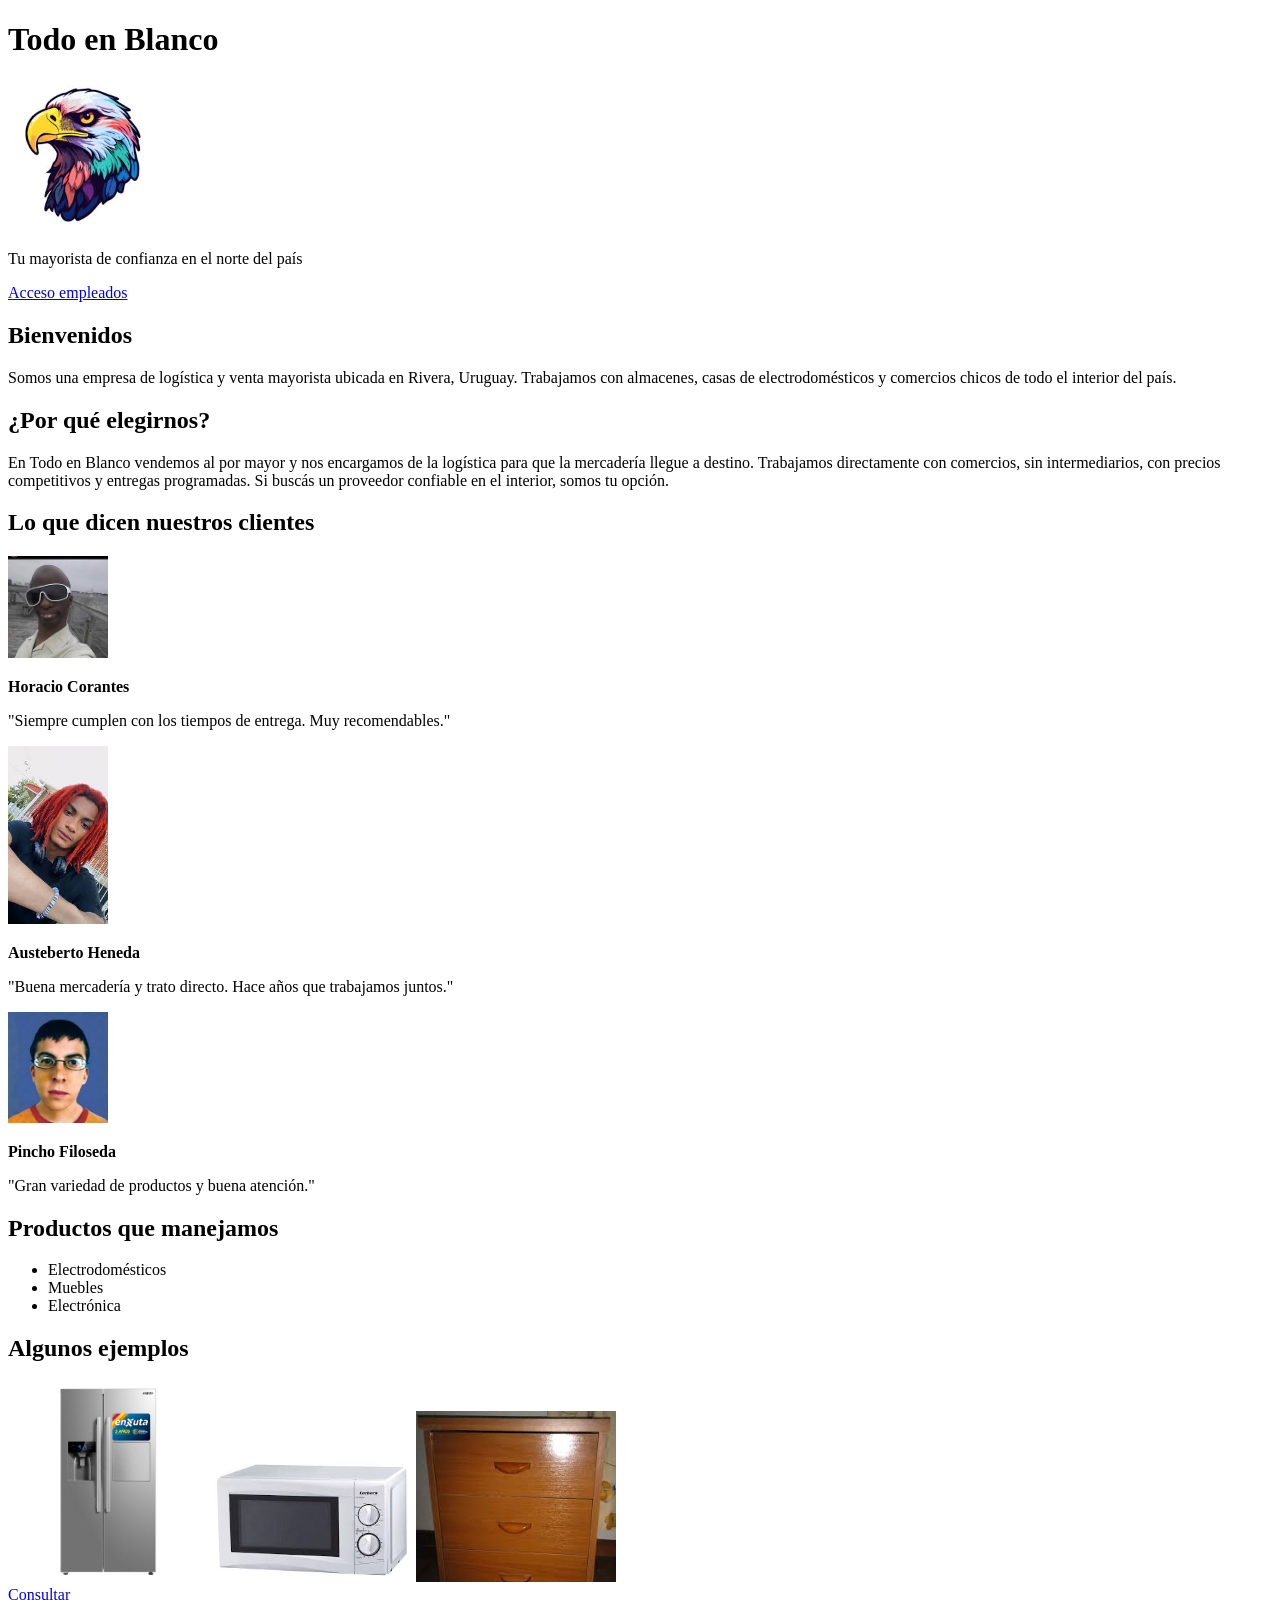
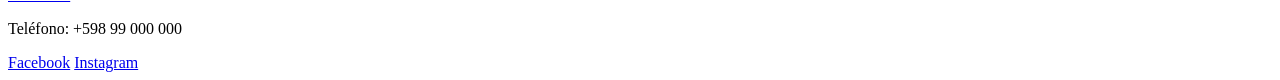
<file: index.html>
<!DOCTYPE html>
<html lang="es">
  <head>
    <meta charset="UTF-8" />
    <title>Todo en Blanco</title>
  </head>
  <body>


    <div>
      <h1>Todo en Blanco</h1>
      <img src="img/logo.png" alt="Logo de Todo en Blanco" width="150" />
      <p>Tu mayorista de confianza en el norte del país</p>
      <a href="login.html">Acceso empleados</a>
    </div>


    <div>
      <h2>Bienvenidos</h2>
      <p>
        Somos una empresa de logística y venta mayorista ubicada en Rivera,
        Uruguay. Trabajamos con almacenes, casas de electrodomésticos y
        comercios chicos de todo el interior del país. 
      </p>
    </div>


    <div>
      <h2>¿Por qué elegirnos?</h2>
      <p>
        En Todo en Blanco vendemos al por mayor y nos encargamos de la
        logística para que la mercadería llegue a destino. Trabajamos
        directamente con comercios, sin intermediarios, con precios competitivos
        y entregas programadas. Si buscás un proveedor confiable en el interior,
        somos tu opción.
      </p>
    </div>


    <div>
      <h2>Lo que dicen nuestros clientes</h2>

      <div>
        <img src="img/cliente1.jpg" alt="Foto de Horacio Corantes" width="100" />
        <p><strong>Horacio Corantes</strong></p>
        <p>"Siempre cumplen con los tiempos de entrega. Muy recomendables."</p>
      </div>

      <div>
        <img src="img/cliente2.jpg" alt="Foto de Austeberto Heneda" width="100" />
        <p><strong>Austeberto Heneda</strong></p>
        <p>"Buena mercadería y trato directo. Hace años que trabajamos juntos."</p>
      </div>

      <div>
        <img src="img/cliente3.jpg" alt="Foto de Pincho Filoseda" width="100" />
        <p><strong>Pincho Filoseda</strong></p>
        <p>"Gran variedad de productos y buena atención."</p>
      </div>
    </div>


    <div>
      <h2>Productos que manejamos</h2>
      <ul>
        <li>Electrodomésticos</li>
        <li>Muebles</li>
        <li>Electrónica</li>
      </ul>
    </div>


    <div>
      <h2>Algunos ejemplos</h2>
      <img src="img/heladera.png" alt="Heladera" width="200" />
      <img src="img/microondas.jpg" alt="Microondas" width="200" />
      <img src="img/mueble.jpg" alt="Mueble" width="200" />
    </div>


    <div>
      <a href="contacto.html">Consultar</a>
    </div>


    <div>
      <p>Teléfono: +598 99 000 000</p>
      <a href="https://facebook.com">Facebook</a>
      <a href="https://instagram.com">Instagram</a>
    </div>

  </body>
</html>
</file>
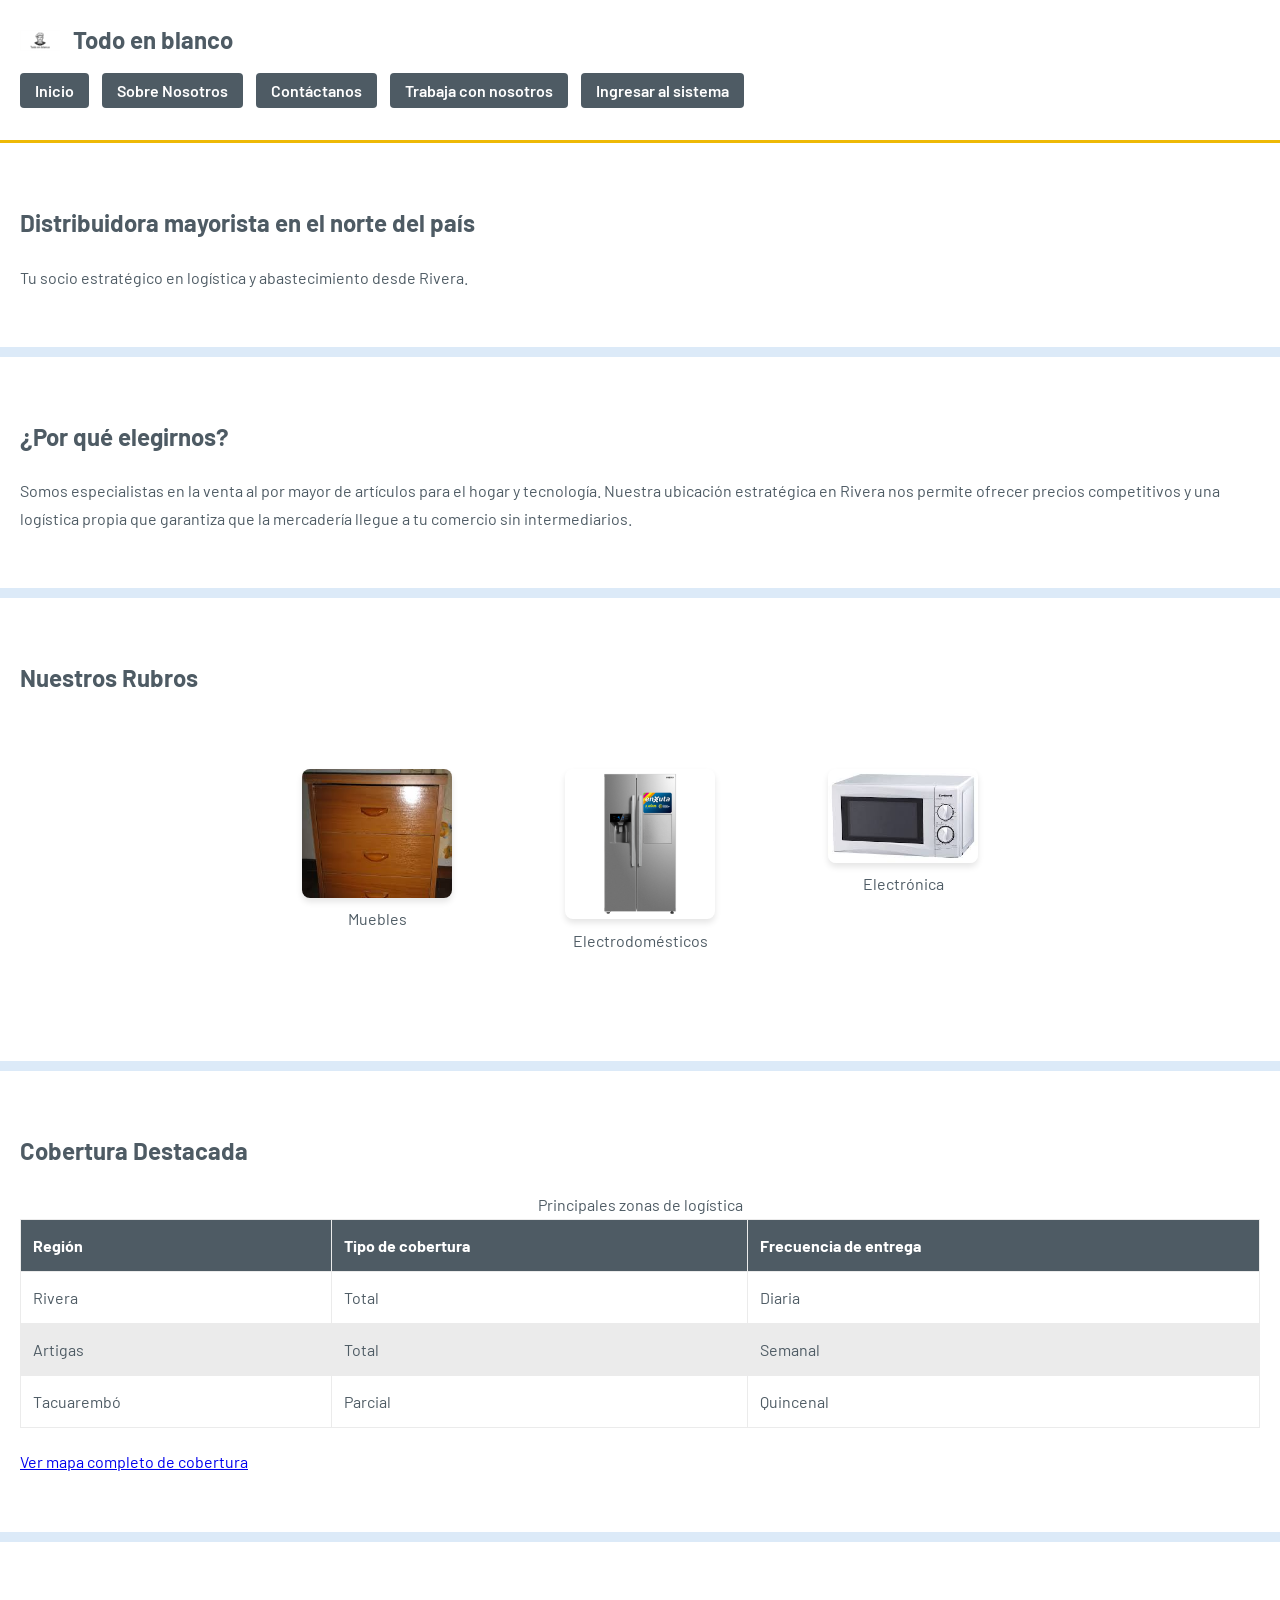
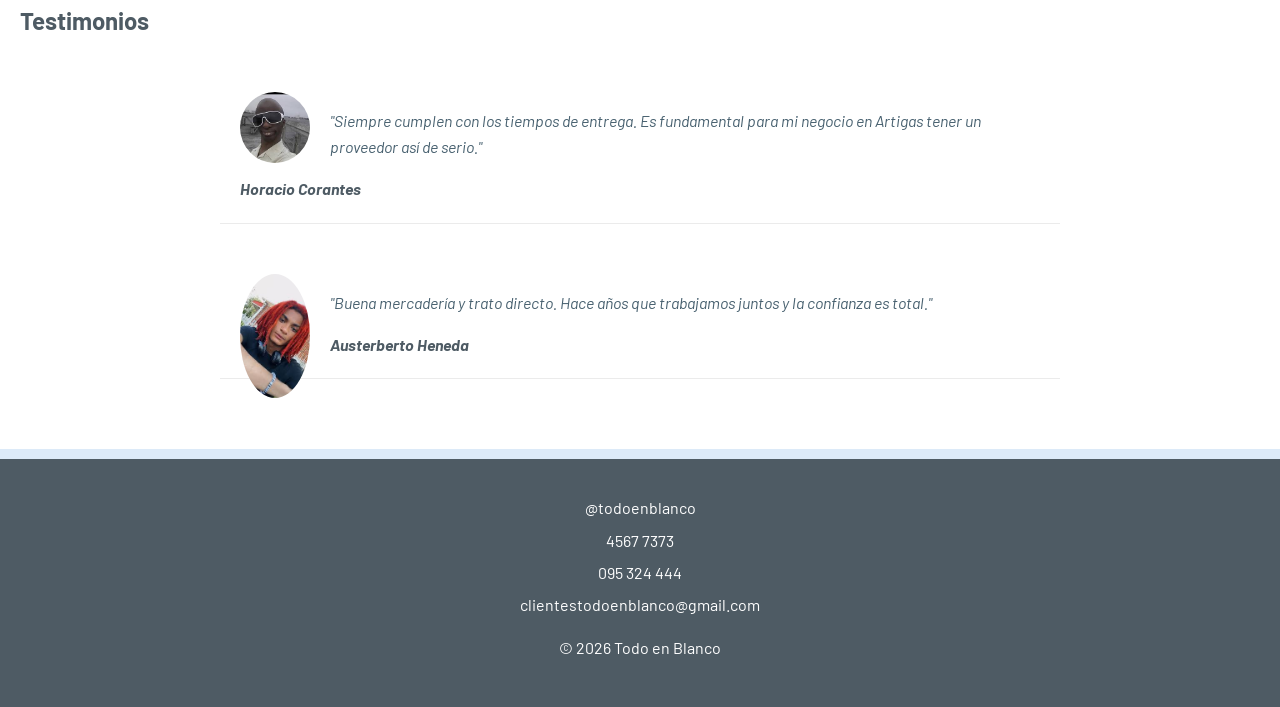
<file: proyecto/index.html>
<!DOCTYPE html>
<html lang="es">

<head>
    <meta charset="UTF-8">
    <meta name="viewport" content="width=device-width, initial-scale=1.0">
    <title>Todo en Blanco - Distribuidora Mayorista</title>

    <link href="https://fonts.googleapis.com/css2?family=Barlow:wght@400;600;700&display=swap" rel="stylesheet">
    <link rel="stylesheet" href="assets/css/global.css">
    <link rel="stylesheet" href="assets/css/paginaInicio.css">
</head>

<body>
    <header>
        <img src="assets/img/logo.png" alt="Logo de Todo en Blanco" class="logo">
        <h1>Todo en blanco</h1>

        <nav>
            <ul>
                <li><a href="index.html" class="botonNavegacion">Inicio</a></li>
                <li><a href="sobreNosotros.html" class="botonNavegacion">Sobre Nosotros</a></li>
                <li><a href="contacto.html" class="botonNavegacion">Contáctanos</a></li>
                <li><a href="trabajaConNosotros.html" class="botonNavegacion">Trabaja con nosotros</a></li>
                <li><a href="login.html" class="botonNavegacion">Ingresar al sistema</a></li>
            </ul>
        </nav>
    </header>

    <main>
        <section class="seccionPresentacion">
            <h2>Distribuidora mayorista en el norte del país</h2>
            <p>Tu socio estratégico en logística y abastecimiento desde Rivera.</p>
        </section>

        <section class="seccionPropuestaDeValor">
            <h2>¿Por qué elegirnos?</h2>
            <p>
                Somos especialistas en la venta al por mayor de artículos para el hogar y tecnología. 
                Nuestra ubicación estratégica en Rivera nos permite ofrecer precios competitivos y una logística 
                propia que garantiza que la mercadería llegue a tu comercio sin intermediarios.
            </p>
        </section>

        <section class="seccionProductos">
            <h2>Nuestros Rubros</h2>
            <ul class="listaProductos">
                <li>
                    <figure>
                        <img src="assets/img/mueble.jpg" alt="Muebles para el hogar" class="imagenProducto">
                        <figcaption>Muebles</figcaption>
                    </figure>
                </li>
                <li>
                    <figure>
                        <img src="assets/img/heladera.png" alt="Electrodomésticos de línea blanca" class="imagenProducto">
                        <figcaption>Electrodomésticos</figcaption>
                    </figure>
                </li>
                <li>
                    <figure>
                        <img src="assets/img/microondas.jpg" alt="Equipos de electrónica" class="imagenProducto">
                        <figcaption>Electrónica</figcaption>
                    </figure>
                </li>
            </ul>
        </section>

        <section class="seccionCoberturaDeEmpresa">
            <h2>Cobertura Destacada</h2>
            <table>
                <caption>Principales zonas de logística</caption>
                <thead>
                    <tr>
                        <th>Región</th>
                        <th>Tipo de cobertura</th>
                        <th>Frecuencia de entrega</th>
                    </tr>
                </thead>
                <tbody>
                    <tr>
                        <td>Rivera</td>
                        <td>Total</td>
                        <td>Diaria</td>
                    </tr>
                    <tr>
                        <td>Artigas</td>
                        <td>Total</td>
                        <td>Semanal</td>
                    </tr>
                    <tr>
                        <td>Tacuarembó</td>
                        <td>Parcial</td>
                        <td>Quincenal</td>
                    </tr>
                </tbody>
            </table>
            <p><a href="cobertura.html">Ver mapa completo de cobertura</a></p>
        </section>

        <section class="seccionTestimoniosDeClientes">
            <h2>Testimonios</h2>

            <figure class="testimonio">
                <img src="assets/img/cliente1.jpg" alt="Foto de Horacio Corantes">
                <blockquote>
                    <p>"Siempre cumplen con los tiempos de entrega. Es fundamental para mi negocio en Artigas tener un proveedor así de serio."</p>
                </blockquote>
                <figcaption>
                    <cite>Horacio Corantes</cite>
                </figcaption>
            </figure>

            <figure class="testimonio">
                <img src="assets/img/cliente2.jpg" alt="Foto de Austerberto Heneda">
                <blockquote>
                    <p>"Buena mercadería y trato directo. Hace años que trabajamos juntos y la confianza es total."</p>
                </blockquote>
                <figcaption>
                    <cite>Austerberto Heneda</cite>
                </figcaption>
            </figure>
        </section>
    </main>

    <footer>
        <address>
            <a href="http://instagram.com">@todoenblanco</a>
            <a href="tel:+59845677373">4567 7373</a>
            <a href="tel:+59895324444">095 324 444</a>
            <a href="mailto:clientestodoenblanco@gmail.com">clientestodoenblanco@gmail.com</a>
        </address>
        <p>© 2026 Todo en Blanco</p>
    </footer>
</body>

</html>
</file>
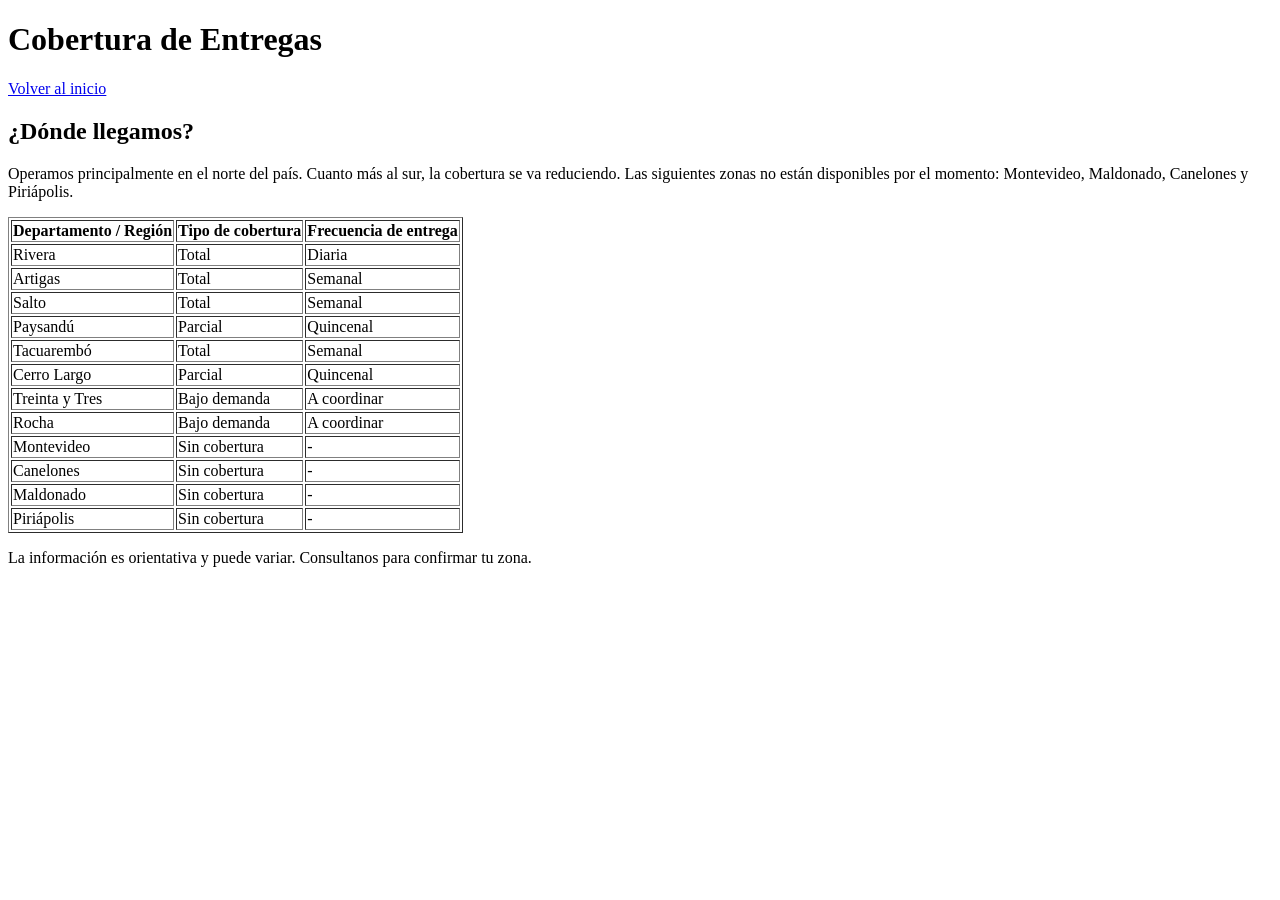
<file: cobertura.html>
<!DOCTYPE html>
<html lang="es">
  <head>
    <meta charset="UTF-8" />
    <title>Cobertura - Todo en Blanco</title>
  </head>
  <body>

    <div>
      <h1>Cobertura de Entregas</h1>
      <a href="index.html">Volver al inicio</a>
    </div>

    <div>
      <h2>¿Dónde llegamos?</h2>
      <p>
        Operamos principalmente en el norte del país. Cuanto más al sur,
        la cobertura se va reduciendo. Las siguientes zonas no están
        disponibles por el momento: Montevideo, Maldonado, Canelones y Piriápolis.
      </p>
    </div>

    <div>
      <table border="1">
        <tr>
          <th>Departamento / Región</th>
          <th>Tipo de cobertura</th>
          <th>Frecuencia de entrega</th>
        </tr>
        <tr>
          <td>Rivera</td>
          <td>Total</td>
          <td>Diaria</td>
        </tr>
        <tr>
          <td>Artigas</td>
          <td>Total</td>
          <td>Semanal</td>
        </tr>
        <tr>
          <td>Salto</td>
          <td>Total</td>
          <td>Semanal</td>
        </tr>
        <tr>
          <td>Paysandú</td>
          <td>Parcial</td>
          <td>Quincenal</td>
        </tr>
        <tr>
          <td>Tacuarembó</td>
          <td>Total</td>
          <td>Semanal</td>
        </tr>
        <tr>
          <td>Cerro Largo</td>
          <td>Parcial</td>
          <td>Quincenal</td>
        </tr>
        <tr>
          <td>Treinta y Tres</td>
          <td>Bajo demanda</td>
          <td>A coordinar</td>
        </tr>
        <tr>
          <td>Rocha</td>
          <td>Bajo demanda</td>
          <td>A coordinar</td>
        </tr>
        <tr>
          <td>Montevideo</td>
          <td>Sin cobertura</td>
          <td>-</td>
        </tr>
        <tr>
          <td>Canelones</td>
          <td>Sin cobertura</td>
          <td>-</td>
        </tr>
        <tr>
          <td>Maldonado</td>
          <td>Sin cobertura</td>
          <td>-</td>
        </tr>
        <tr>
          <td>Piriápolis</td>
          <td>Sin cobertura</td>
          <td>-</td>
        </tr>
      </table>
      <p>La información es orientativa y puede variar. Consultanos para confirmar tu zona.</p>
    </div>

  </body>
</html>
</file>
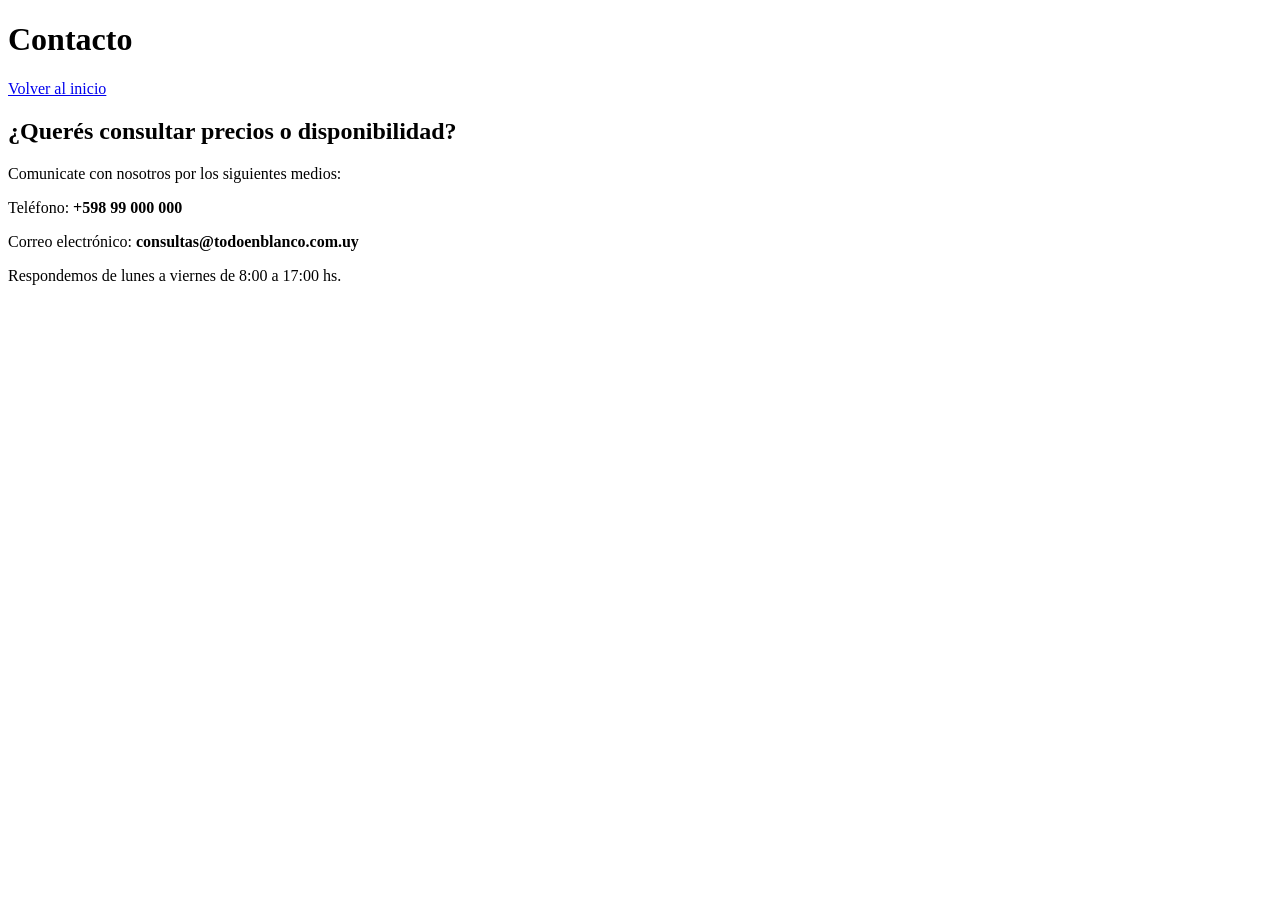
<file: contacto.html>
<!DOCTYPE html>
<html lang="es">
  <head>
    <meta charset="UTF-8" />
    <title>Contacto - Todo en Blanco</title>
  </head>
  <body>

    <div>
      <h1>Contacto</h1>
      <a href="index.html">Volver al inicio</a>
    </div>

    <div>
      <h2>¿Querés consultar precios o disponibilidad?</h2>
      <p>Comunicate con nosotros por los siguientes medios:</p>
      <p>Teléfono: <strong>+598 99 000 000</strong></p>
      <p>Correo electrónico: <strong>consultas@todoenblanco.com.uy</strong></p>
      <p>Respondemos de lunes a viernes de 8:00 a 17:00 hs.</p>
    </div>

  </body>
</html>
</file>
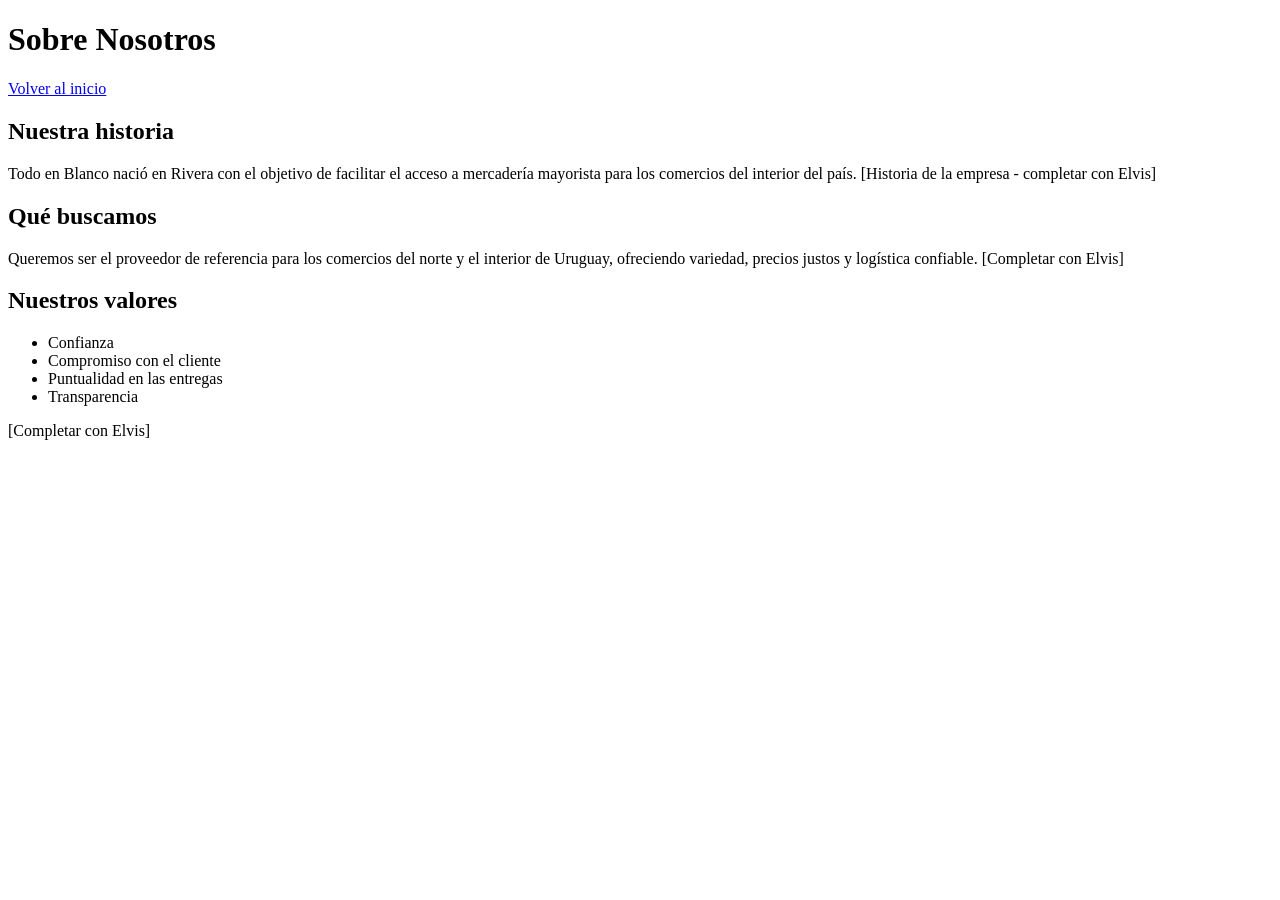
<file: sobre-nosotros.html>
<!DOCTYPE html>
<html lang="es">
  <head>
    <meta charset="UTF-8" />
    <title>Sobre Nosotros - Todo en Blanco</title>
  </head>
  <body>

    <div>
      <h1>Sobre Nosotros</h1>
      <a href="index.html">Volver al inicio</a>
    </div>

    <div>
      <h2>Nuestra historia</h2>
      <p>
        Todo en Blanco nació en Rivera con el objetivo de facilitar el acceso
        a mercadería mayorista para los comercios del interior del país.
        [Historia de la empresa - completar con Elvis]
      </p>
    </div>

    <div>
      <h2>Qué buscamos</h2>
      <p>
        Queremos ser el proveedor de referencia para los comercios del norte
        y el interior de Uruguay, ofreciendo variedad, precios justos y
        logística confiable.
        [Completar con Elvis]
      </p>
    </div>

    <div>
      <h2>Nuestros valores</h2>
      <ul>
        <li>Confianza</li>
        <li>Compromiso con el cliente</li>
        <li>Puntualidad en las entregas</li>
        <li>Transparencia</li>
      </ul>
      <p>[Completar con Elvis]</p>
    </div>

  </body>
</html>
</file>
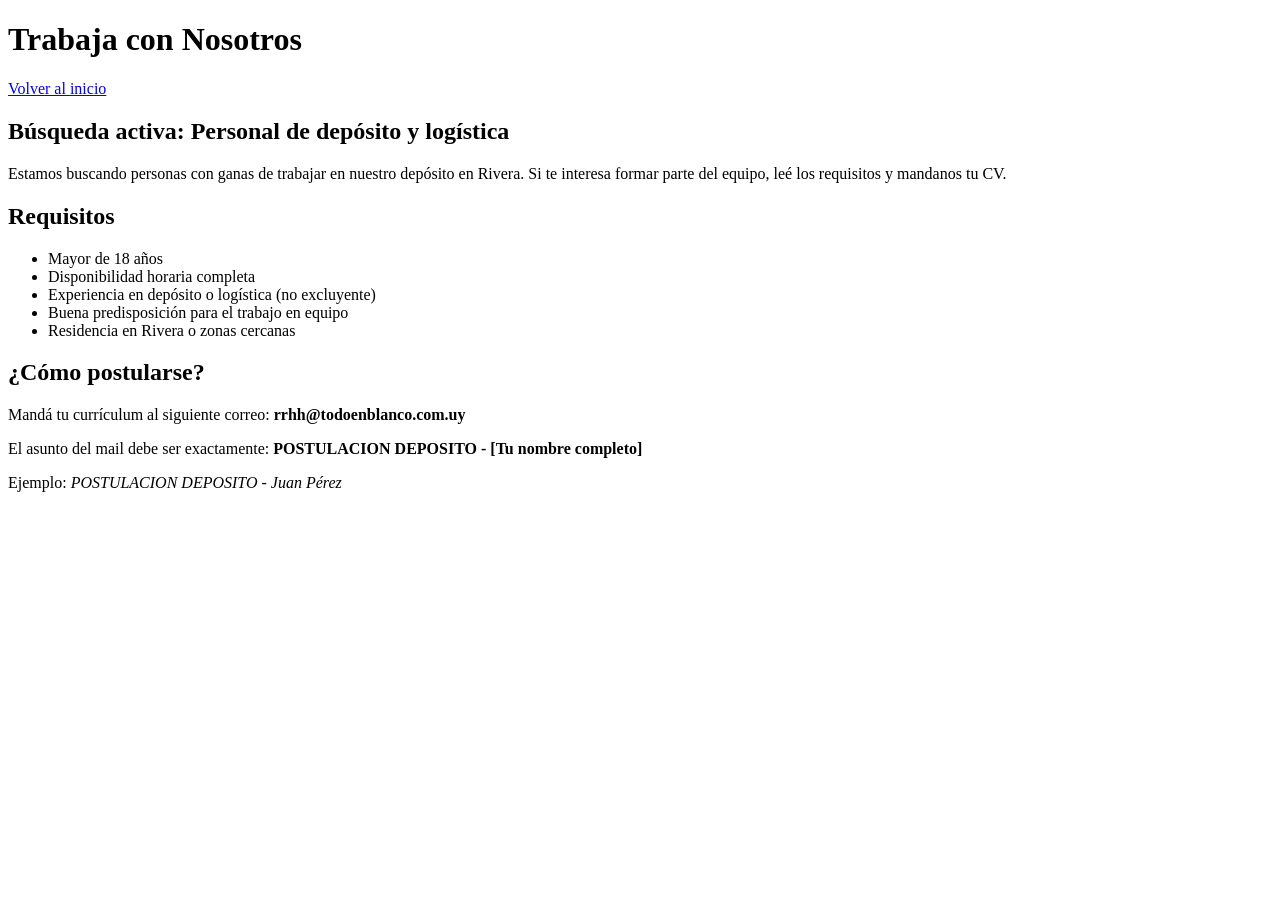
<file: trabaja.html>
<!DOCTYPE html>
<html lang="es">
  <head>
    <meta charset="UTF-8" />
    <title>Trabaja con Nosotros - Todo en Blanco</title>
  </head>
  <body>

    <div>
      <h1>Trabaja con Nosotros</h1>
      <a href="index.html">Volver al inicio</a>
    </div>

    <div>
      <h2>Búsqueda activa: Personal de depósito y logística</h2>
      <p>
        Estamos buscando personas con ganas de trabajar en nuestro depósito
        en Rivera. Si te interesa formar parte del equipo, leé los requisitos
        y mandanos tu CV.
      </p>
    </div>

    <div>
      <h2>Requisitos</h2>
      <ul>
        <li>Mayor de 18 años</li>
        <li>Disponibilidad horaria completa</li>
        <li>Experiencia en depósito o logística (no excluyente)</li>
        <li>Buena predisposición para el trabajo en equipo</li>
        <li>Residencia en Rivera o zonas cercanas</li>
      </ul>
    </div>

    <div>
      <h2>¿Cómo postularse?</h2>
      <p>
        Mandá tu currículum al siguiente correo:
        <strong>rrhh@todoenblanco.com.uy</strong>
      </p>
      <p>
        El asunto del mail debe ser exactamente:
        <strong>POSTULACION DEPOSITO - [Tu nombre completo]</strong>
      </p>
      <p>
        Ejemplo: <em>POSTULACION DEPOSITO - Juan Pérez</em>
      </p>
    </div>

  </body>
</html>
</file>
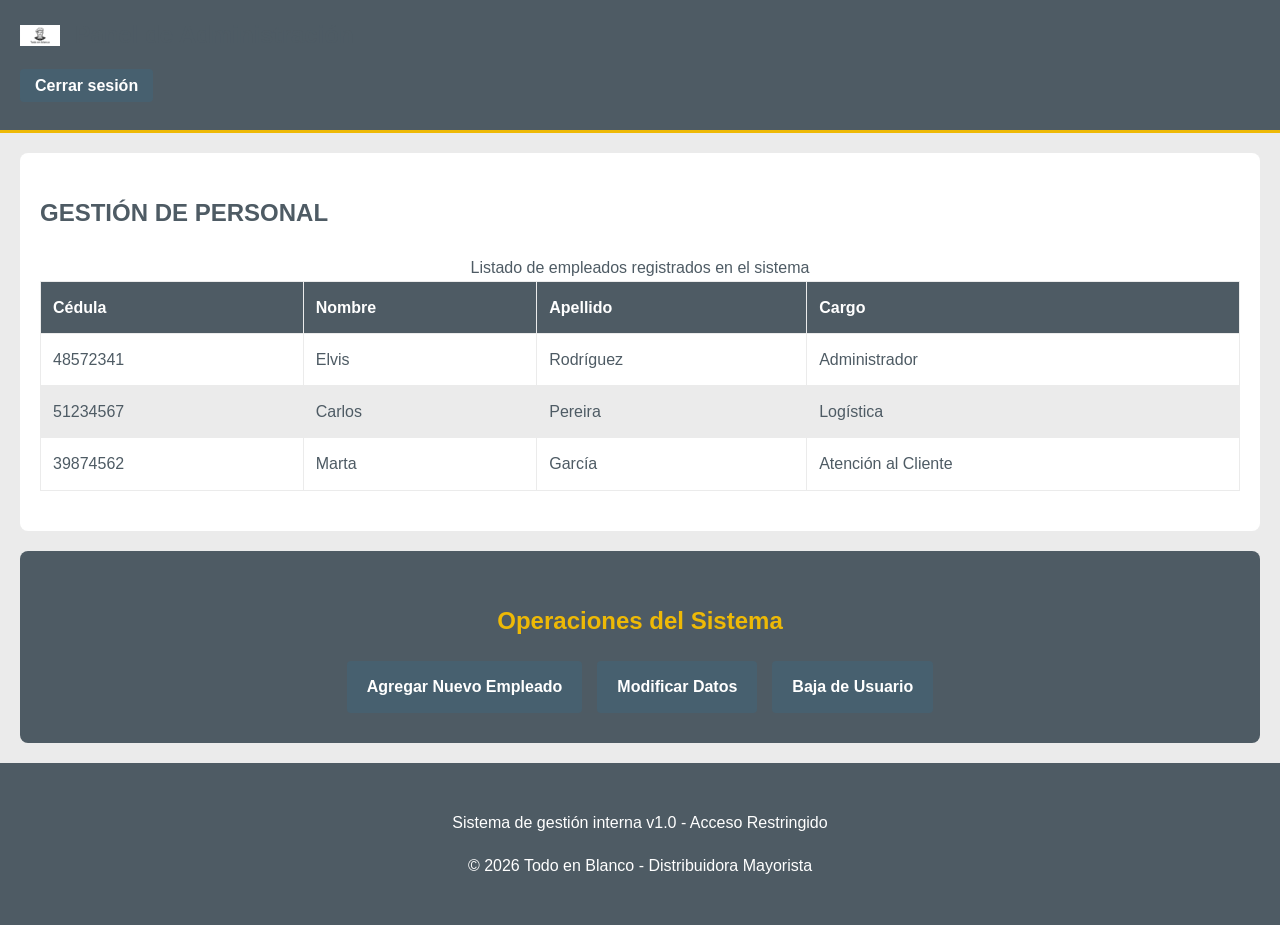
<file: proyecto/administrador.html>
<!DOCTYPE html>
<html lang="es">
<head>
    <meta charset="UTF-8">
    <meta name="viewport" content="width=device-width, initial-scale=1.0">
    <title>Panel de Administración - Todo en Blanco</title>

    <link rel="stylesheet" href="assets/css/global.css">
    <link rel="stylesheet" href="assets/css/globalSistema.css">
</head>
<body>
    <header>
        <img src="assets/img/logo.png" alt="Logo de Todo en Blanco" class="logo">
        <h1>Panel de Administración</h1>

        <nav>
            <ul>
                <li><a href="login.html" class="botonNavegacion">Cerrar sesión</a></li>
            </ul>
        </nav>
    </header>

    <main>
        <section class="seccionTablaEmpleados">
            <h2>Gestión de Personal</h2>
            <table>
                <caption>Listado de empleados registrados en el sistema</caption>
                <thead>
                    <tr>
                        <th>Cédula</th>
                        <th>Nombre</th>
                        <th>Apellido</th>
                        <th>Cargo</th>
                    </tr>
                </thead>
                <tbody>    
                    <tr>
                        <td>48572341</td>
                        <td>Elvis</td>
                        <td>Rodríguez</td>
                        <td>Administrador</td>
                    </tr>
                    <tr>
                        <td>51234567</td>
                        <td>Carlos</td>
                        <td>Pereira</td>
                        <td>Logística</td>
                    </tr>
                    <tr>
                        <td>39874562</td>
                        <td>Marta</td>
                        <td>García</td>
                        <td>Atención al Cliente</td>
                    </tr>
                </tbody>
            </table>
        </section>

        <section class="seccionOperaciones">
            <h2>Operaciones del Sistema</h2>
            <div class="contenedorBotones">
                <a href="#" class="botonOperacion">Agregar Nuevo Empleado</a>
                <a href="#" class="botonOperacion">Modificar Datos</a>
                <a href="#" class="botonOperacion">Baja de Usuario</a>
            </div>
        </section>
    </main>

    <footer>
        <p>Sistema de gestión interna v1.0 - Acceso Restringido</p>
        <p>© 2026 Todo en Blanco - Distribuidora Mayorista</p>
    </footer>
</body>
</html>
</file>
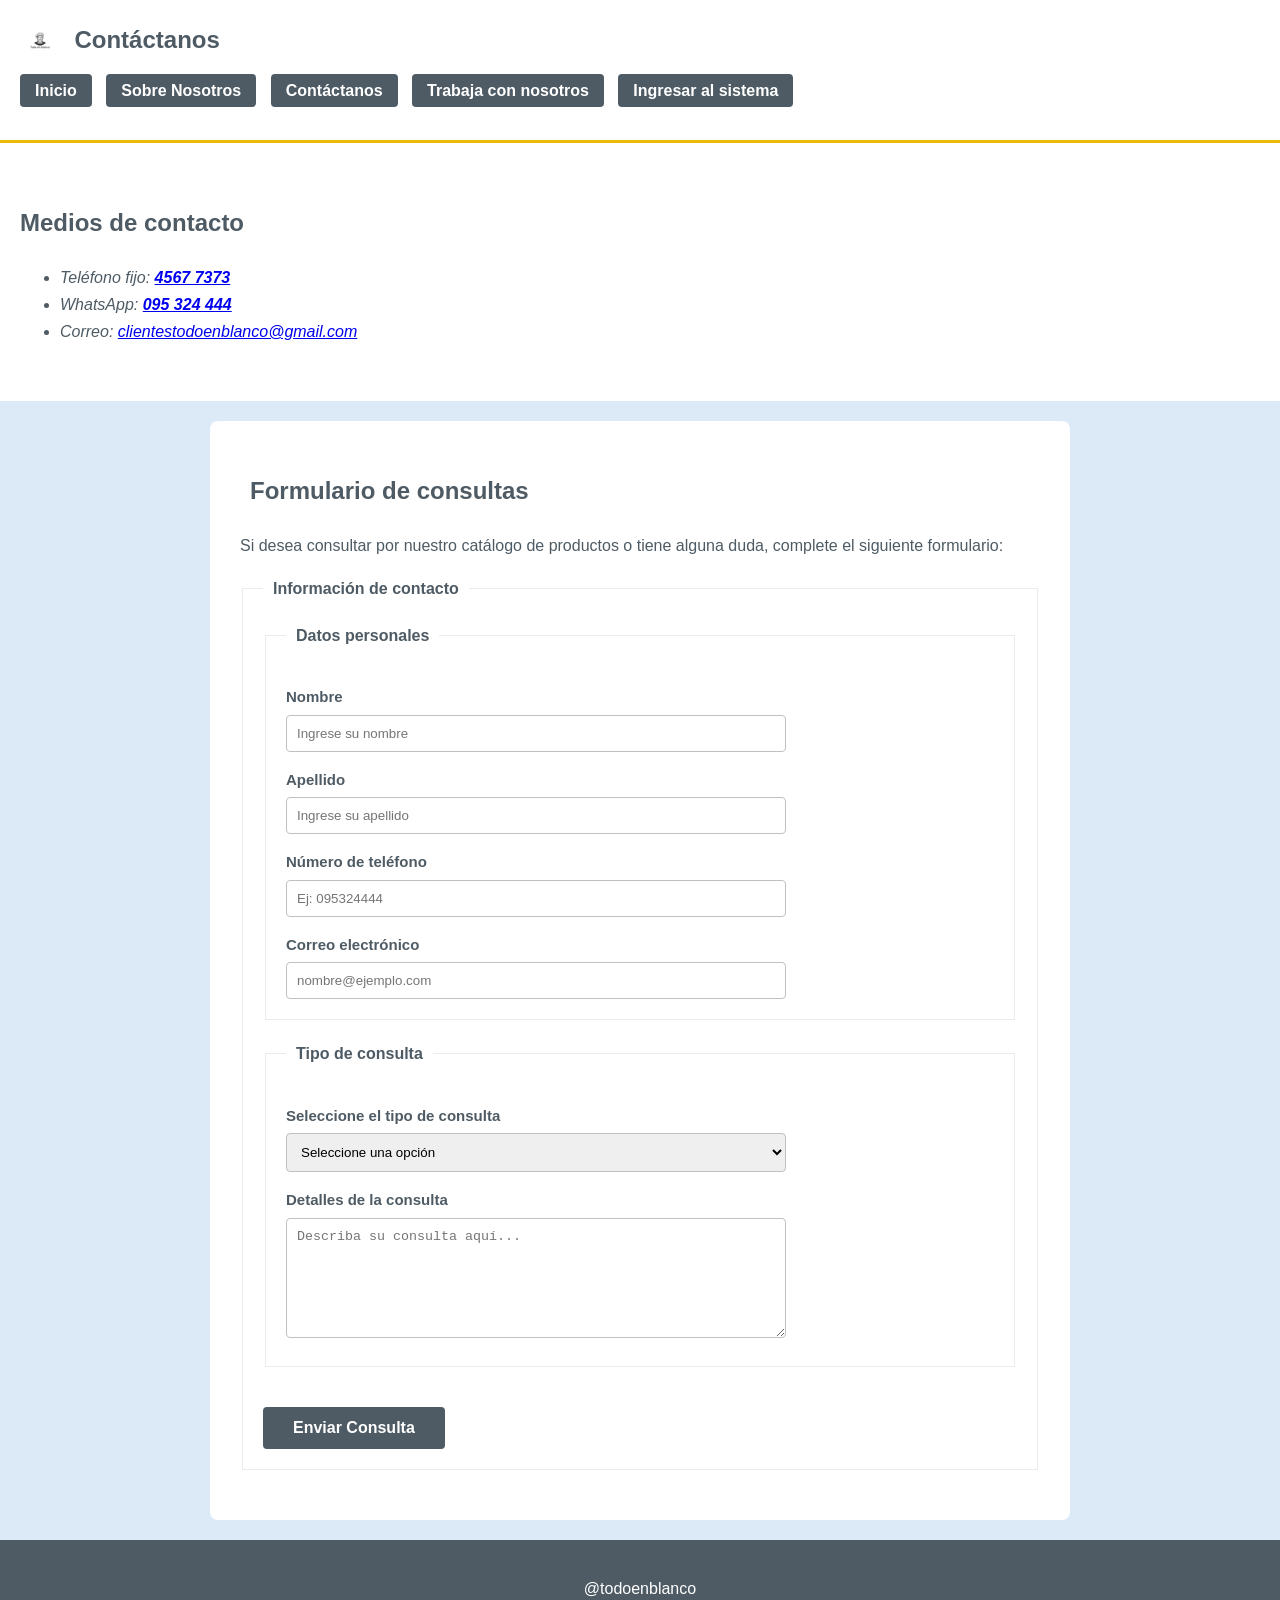
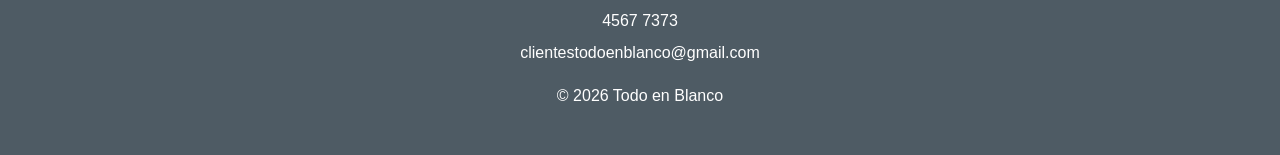
<file: proyecto/contacto.html>
<!DOCTYPE html>
<html lang="es">

<head>
    <meta charset="UTF-8">
    <meta name="viewport" content="width=device-width, initial-scale=1.0">
    <title>Contacto - Todo en Blanco</title>

    <link rel="stylesheet" href="assets/css/global.css">
    <link rel="stylesheet" href="assets/css/formularios.css">
</head>

<body>
    <header>
        <img src="assets/img/logo.png" alt="Logo de Todo en Blanco" class="logo">
        <h1>Contáctanos</h1>

        <nav>
            <ul>
                <li><a href="index.html" class="botonNavegacion">Inicio</a></li>
                <li><a href="sobreNosotros.html" class="botonNavegacion">Sobre Nosotros</a></li>
                <li><a href="contacto.html" class="botonNavegacion">Contáctanos</a></li>
                <li><a href="trabajaConNosotros.html" class="botonNavegacion">Trabaja con nosotros</a></li>
                <li><a href="login.html" class="botonNavegacion">Ingresar al sistema</a></li>
            </ul>
        </nav>
    </header>

    <main>
        <section class="seccionContacto">
            <h2>Medios de contacto</h2>
            <address>
                <ul>
                    <li>
                        Teléfono fijo: 
                        <a href="tel:+59845677373"><strong>4567 7373</strong></a>
                    </li>
                    <li>
                        WhatsApp: 
                        <a href="tel:+59895324444"><strong>095 324 444</strong></a>
                    </li>
                    <li>
                        Correo: 
                        <a href="mailto:clientestodoenblanco@gmail.com"><em>clientestodoenblanco@gmail.com</em></a>
                    </li>
                </ul>
            </address>
        </section>

        <section class="seccionFormulario">
            <h2>Formulario de consultas</h2>
            <p>
                Si desea consultar por nuestro catálogo de productos o tiene alguna duda, complete el siguiente formulario:
            </p>

            <form action="formularioExitoso.html" method="post">
                <fieldset>
                    <legend>Información de contacto</legend>
                    
                    <fieldset>
                        <legend>Datos personales</legend>

                        <label for="nombre">Nombre</label>
                        <input type="text" id="nombre" name="nombre" placeholder="Ingrese su nombre"
                            autocomplete="given-name" required>

                        <label for="apellido">Apellido</label>
                        <input type="text" id="apellido" name="apellido" placeholder="Ingrese su apellido"
                            autocomplete="family-name" required>

                        <label for="numero">Número de teléfono</label>
                        <input type="tel" id="numero" name="numero" placeholder="Ej: 095324444" 
                            pattern="0[0-9]{8}" maxlength="9"
                            inputmode="numeric" autocomplete="tel"
                            title="El número debe comenzar con 0 y tener 9 dígitos en total" required>

                        <label for="correoElectronico">Correo electrónico</label>
                        <input type="email" id="correoElectronico" name="correoElectronico"
                            placeholder="nombre@ejemplo.com" autocomplete="email" required>
                    </fieldset>

                    <fieldset>
                        <legend>Tipo de consulta</legend>

                        <label for="tipoConsulta">Seleccione el tipo de consulta</label>
                        <select name="tipoConsulta" id="tipoConsulta" required>
                            <option value="" disabled selected>Seleccione una opción</option>
                            <option value="catalogo">Catálogo</option>
                            <option value="repuesto">Repuesto</option>
                            <option value="desperfecto">Desperfecto</option>
                        </select>

                        <label for="detalleConsulta">Detalles de la consulta</label>
                        <textarea id="detalleConsulta" name="detalleConsulta" placeholder="Describa su consulta aquí..."
                            autocomplete="off" required></textarea>
                    </fieldset>

                    <button type="submit">Enviar Consulta</button>
                </fieldset>
            </form>
        </section>
    </main>

    <footer>
        <address>
            <a href="http://instagram.com">@todoenblanco</a>
            <a href="tel:+59845677373">4567 7373</a>
            <a href="mailto:clientestodoenblanco@gmail.com">clientestodoenblanco@gmail.com</a>
        </address>
        <p>© 2026 Todo en Blanco</p>
    </footer>
</body>

</html>
</file>
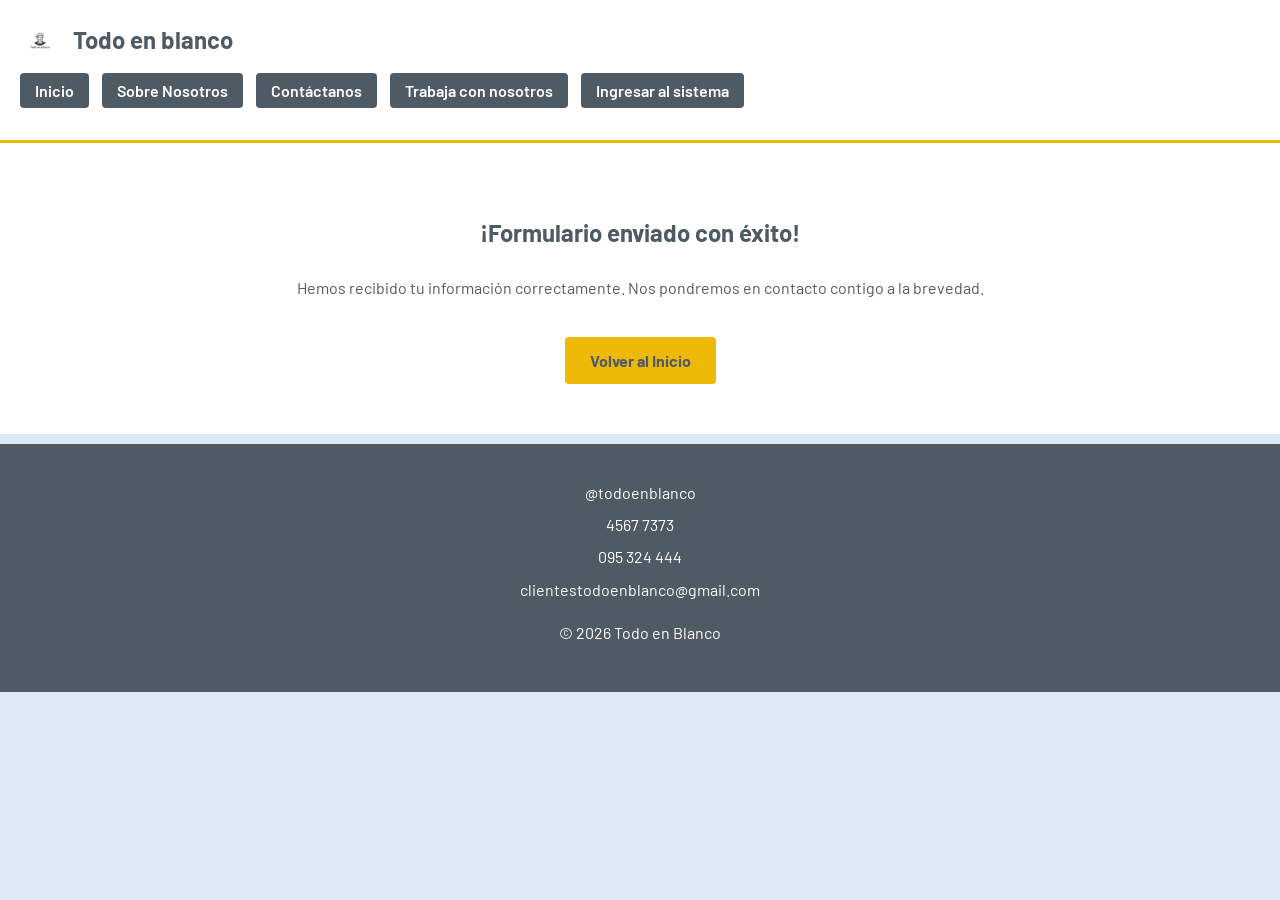
<file: proyecto/formularioExitoso.html>
<!DOCTYPE html>
<html lang="es">
<head>
    <meta charset="UTF-8">
    <meta name="viewport" content="width=device-width, initial-scale=1.0">
    <title>¡Envío Exitoso! - Todo en Blanco</title>

    <link href="https://fonts.googleapis.com/css2?family=Barlow:wght@400;600;700&display=swap" rel="stylesheet">
    <link rel="stylesheet" href="assets/css/global.css">
    <style>
        /* Estilo rápido para centrar el mensaje de éxito */
        .mensaje-exito {
            text-align: center;
            padding: 50px 20px;
        }
        .mensaje-exito h2 {
            color: var(--oscuro);
            margin-bottom: 20px;
        }
        .boton-volver {
            display: inline-block;
            margin-top: 20px;
            padding: 10px 25px;
            background-color: var(--amarillo);
            color: var(--oscuro);
            text-decoration: none;
            font-weight: 700;
            border-radius: 4px;
        }
    </style>
</head>
<body>
    <header>
        <img src="assets/img/logo.png" alt="Logo de Todo en Blanco" class="logo">
        <h1>Todo en blanco</h1>

        <nav>
            <ul>
                <li><a href="index.html" class="botonNavegacion">Inicio</a></li>
                <li><a href="sobreNosotros.html" class="botonNavegacion">Sobre Nosotros</a></li>
                <li><a href="contacto.html" class="botonNavegacion">Contáctanos</a></li>
                <li><a href="trabajaConNosotros.html" class="botonNavegacion">Trabaja con nosotros</a></li>
                <li><a href="login.html" class="botonNavegacion">Ingresar al sistema</a></li>
            </ul>
        </nav>
    </header>

    <main>
        <section class="mensaje-exito">
            <h2>¡Formulario enviado con éxito!</h2>
            <p>Hemos recibido tu información correctamente. Nos pondremos en contacto contigo a la brevedad.</p>
            <a href="index.html" class="boton-volver">Volver al Inicio</a>
        </section>
    </main>
    
    <footer>
        <address>
            <a href="http://instagram.com">@todoenblanco</a>
            <a href="tel:+59845677373">4567 7373</a>
            <a href="tel:+59895324444">095 324 444</a>
            <a href="mailto:clientestodoenblanco@gmail.com">clientestodoenblanco@gmail.com</a>
        </address>
        <p>© 2026 Todo en Blanco</p>
    </footer>
</body>
</html>
</file>
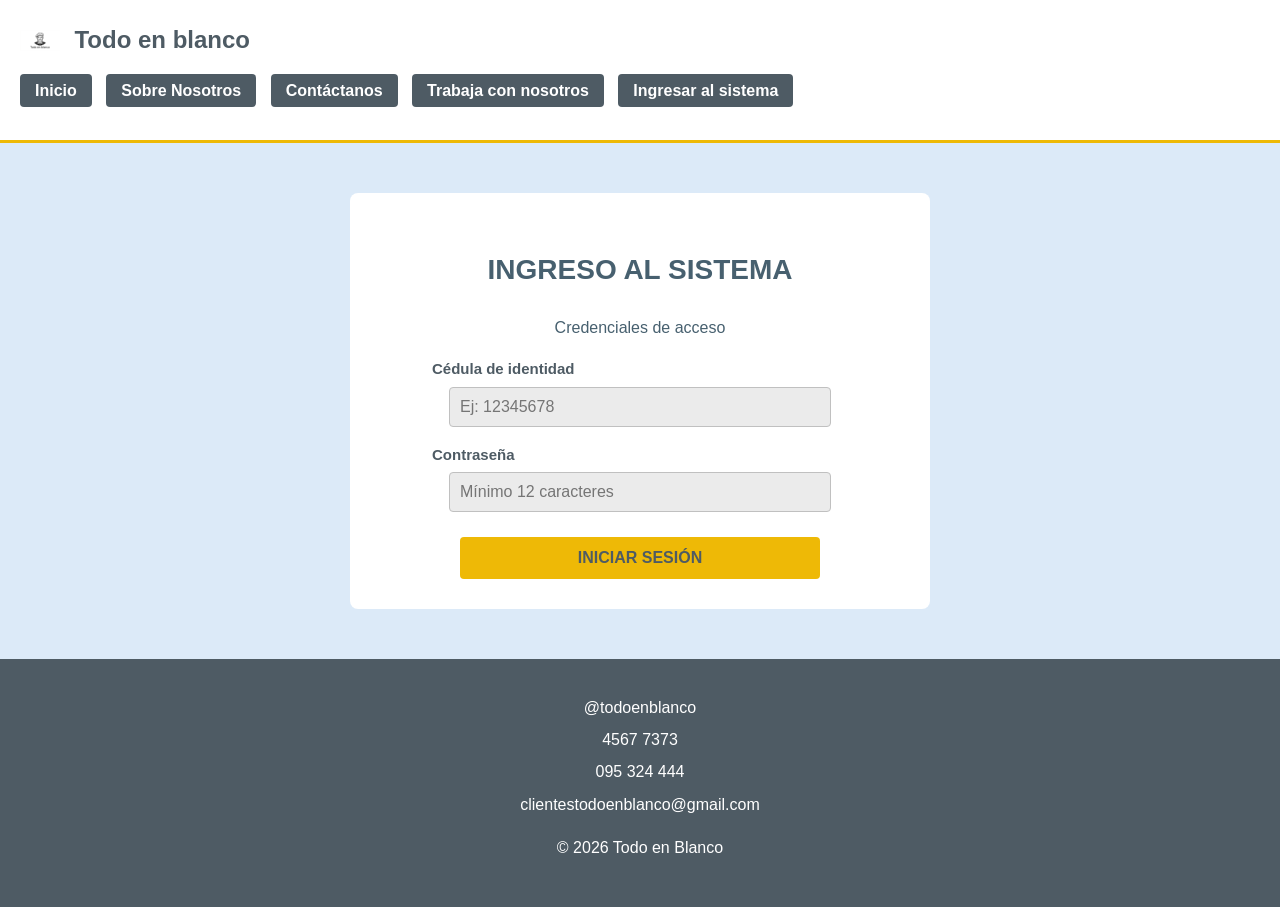
<file: proyecto/login.html>
<!DOCTYPE html>
<html lang="es">

<head>
    <meta charset="UTF-8">
    <meta name="viewport" content="width=device-width, initial-scale=1.0">
    <title>Inicio de sesión - Todo en Blanco</title>

    <link rel="stylesheet" href="assets/css/global.css">
    <link rel="stylesheet" href="assets/css/login.css">
</head>

<body>
    <header>
        <img src="assets/img/logo.png" alt="Logo de Todo en Blanco" class="logo">
        <h1>Todo en blanco</h1>

        <nav>
            <ul>
                <li><a href="index.html" class="botonNavegacion">Inicio</a></li>
                <li><a href="sobreNosotros.html" class="botonNavegacion">Sobre Nosotros</a></li>
                <li><a href="contacto.html" class="botonNavegacion">Contáctanos</a></li>
                <li><a href="trabajaConNosotros.html" class="botonNavegacion">Trabaja con nosotros</a></li>
                <li><a href="login.html" class="botonNavegacion">Ingresar al sistema</a></li>
            </ul>
        </nav>
    </header>

    <main>
        <section class="seccionLogin">
            <h2>Ingreso al sistema</h2>
            <form action="administrador.html" method="post">
                <fieldset>
                    <legend>Credenciales de acceso</legend>
                    
                    <label for="cedula">Cédula de identidad</label>
                    <input type="text" id="cedula" name="cedula" 
                        autocomplete="username" 
                        pattern="[1-9][0-9]{7}"
                        title="Ingrese los 8 dígitos de su cédula sin puntos ni guiones (no debe empezar con 0)" 
                        inputmode="numeric" 
                        maxlength="8"
                        placeholder="Ej: 12345678"
                        required>

                    <label for="clave">Contraseña</label>
                    <input type="password" id="clave" name="clave" 
                        autocomplete="current-password" 
                        minlength="12"
                        placeholder="Mínimo 12 caracteres"
                        required>

                </fieldset>

                <button type="submit">Iniciar Sesión</button>
            </form>
        </section>
    </main>

    <footer>
        <address>
            <a href="http://instagram.com">@todoenblanco</a>
            <a href="tel:+59845677373">4567 7373</a>
            <a href="tel:+59895324444">095 324 444</a>
            <a href="mailto:clientestodoenblanco@gmail.com">clientestodoenblanco@gmail.com</a>
        </address>
        <p>© 2026 Todo en Blanco</p>
    </footer>
</body>

</html>
</file>
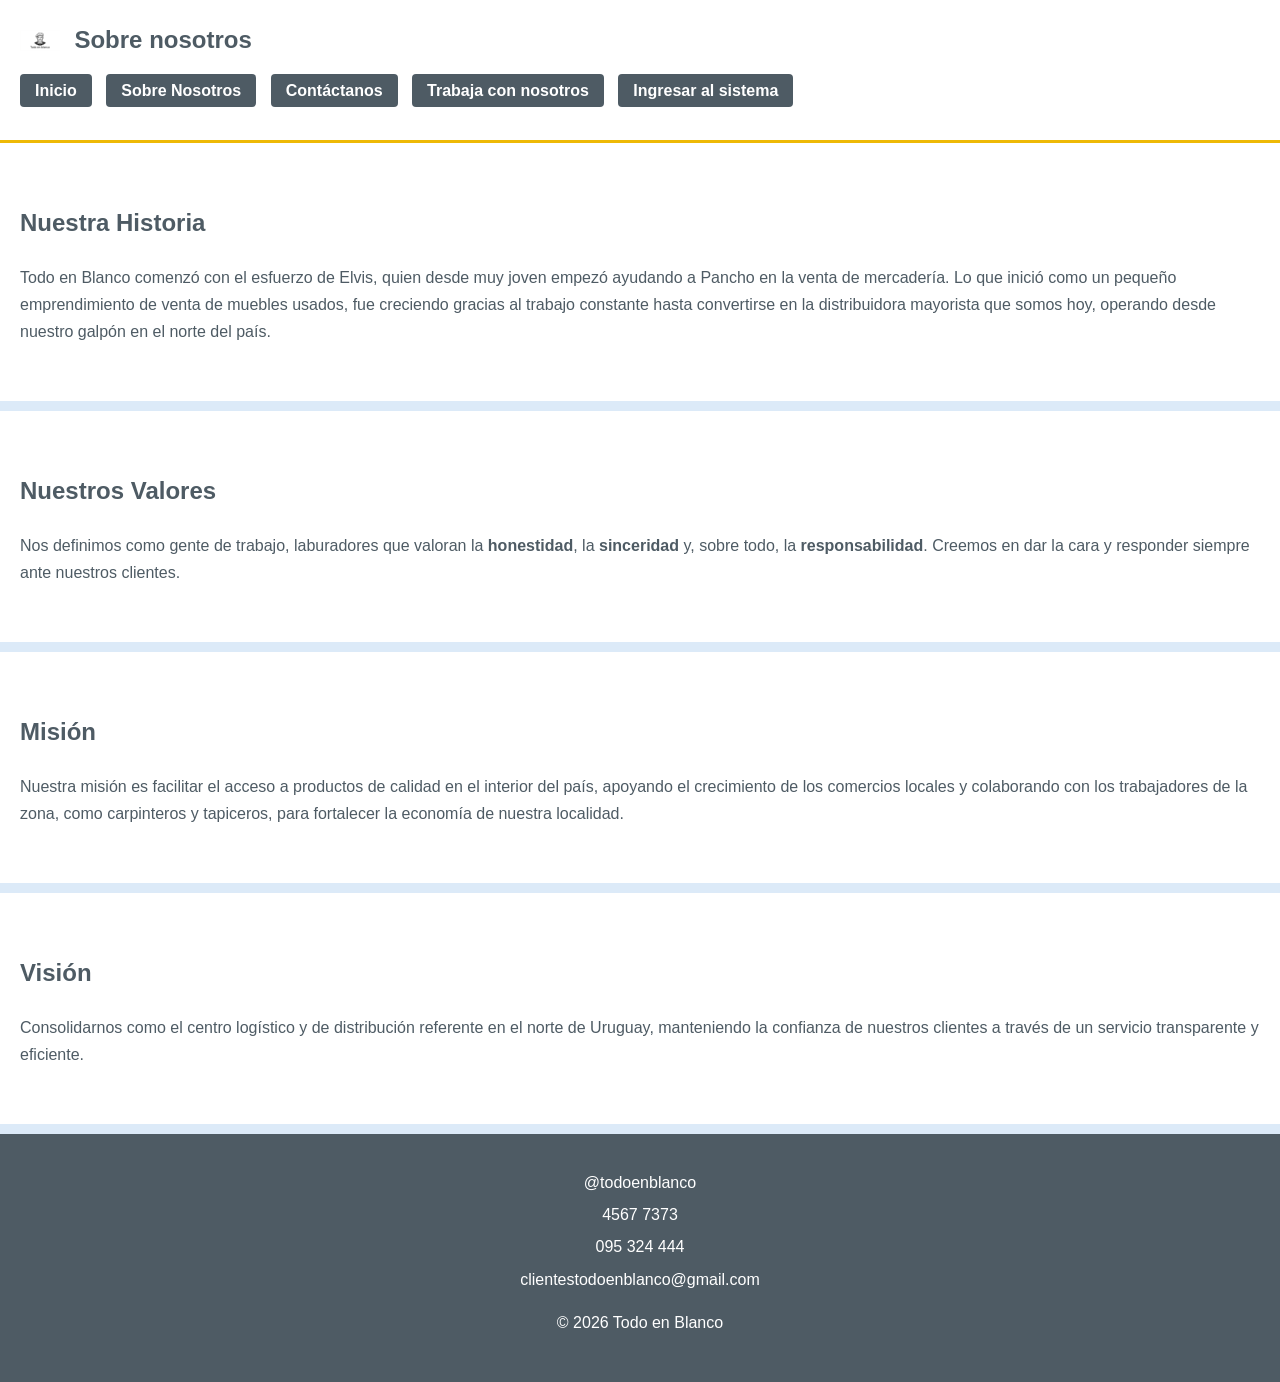
<file: proyecto/sobreNosotros.html>
<!DOCTYPE html>
<html lang="es">

<head>
    <meta charset="UTF-8">
    <meta name="viewport" content="width=device-width, initial-scale=1.0">
    <title>Sobre Nosotros - Todo en Blanco</title>

    <link rel="stylesheet" href="assets/css/global.css">
</head>

<body>
    <header>
        <img src="assets/img/logo.png" alt="Logo de Todo en Blanco" class="logo">
        <h1>Sobre nosotros</h1>

        <nav>
            <ul>
                <li><a href="index.html" class="botonNavegacion">Inicio</a></li>
                <li><a href="sobreNosotros.html" class="botonNavegacion">Sobre Nosotros</a></li>
                <li><a href="contacto.html" class="botonNavegacion">Contáctanos</a></li>
                <li><a href="trabajaConNosotros.html" class="botonNavegacion">Trabaja con nosotros</a></li>
                <li><a href="login.html" class="botonNavegacion">Ingresar al sistema</a></li>
            </ul>
        </nav>
    </header>

    <main>
        <section>
            <h2>Nuestra Historia</h2>
            <p>
                Todo en Blanco comenzó con el esfuerzo de Elvis, quien desde muy joven empezó ayudando a Pancho en la venta de mercadería. 
                Lo que inició como un pequeño emprendimiento de venta de muebles usados, fue creciendo gracias al trabajo constante hasta 
                convertirse en la distribuidora mayorista que somos hoy, operando desde nuestro galpón en el norte del país.
            </p>
        </section>

        <section>
            <h2>Nuestros Valores</h2>
            <p>
                Nos definimos como gente de trabajo, laburadores que valoran la <strong>honestidad</strong>, la <strong>sinceridad</strong> 
                y, sobre todo, la <strong>responsabilidad</strong>. Creemos en dar la cara y responder siempre ante nuestros clientes.
            </p>
        </section>

        <section>
            <h2>Misión</h2>
            <p>
                Nuestra misión es facilitar el acceso a productos de calidad en el interior del país, apoyando el crecimiento de los comercios 
                locales y colaborando con los trabajadores de la zona, como carpinteros y tapiceros, para fortalecer la economía de nuestra localidad.
            </p>
        </section>

        <section>
            <h2>Visión</h2>
            <p>
                Consolidarnos como el centro logístico y de distribución referente en el norte de Uruguay, manteniendo la confianza de 
                nuestros clientes a través de un servicio transparente y eficiente.
            </p>
        </section>
    </main>

    <footer>
        <address>
            <a href="http://instagram.com">@todoenblanco</a>
            <a href="tel:+59845677373">4567 7373</a>
            <a href="tel:+59895324444">095 324 444</a>
            <a href="mailto:clientestodoenblanco@gmail.com">clientestodoenblanco@gmail.com</a>
        </address>
        <p>© 2026 Todo en Blanco</p>
    </footer>
</body>

</html>
</file>
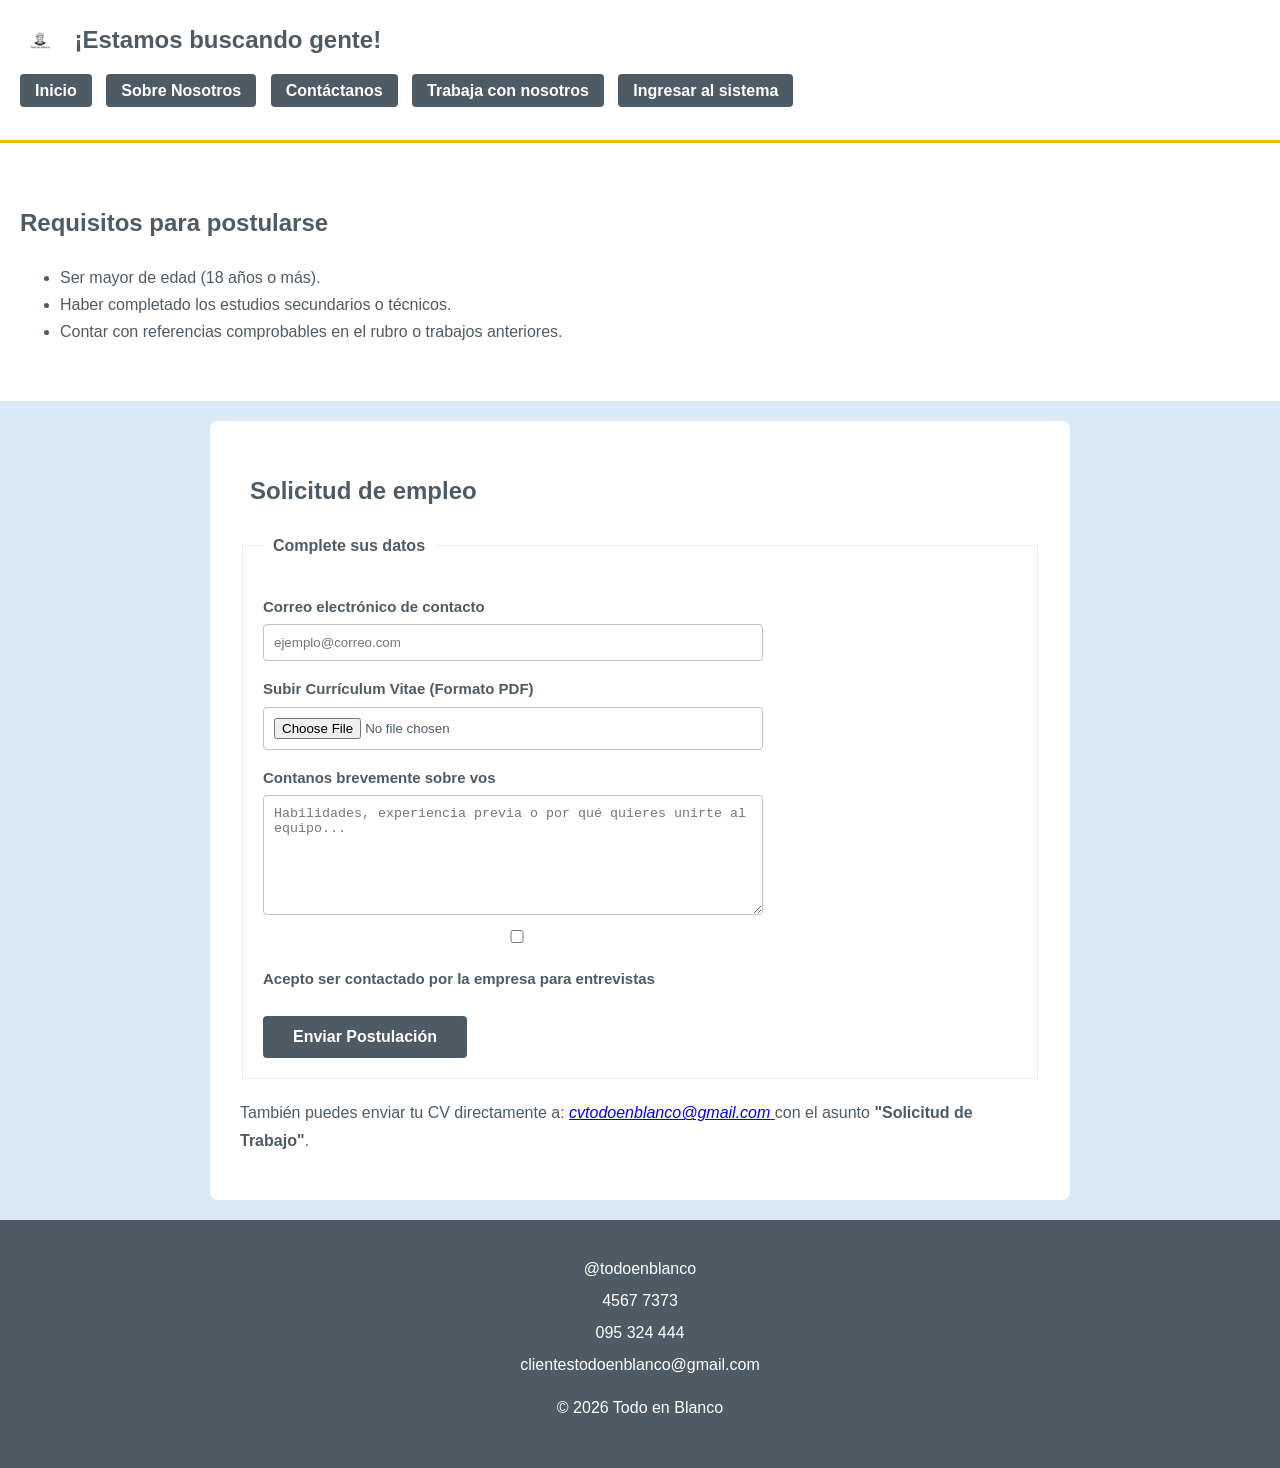
<file: proyecto/trabajaConNosotros.html>
<!DOCTYPE html>
<html lang="es">

<head>
    <meta charset="UTF-8">
    <meta name="viewport" content="width=device-width, initial-scale=1.0">
    <title>Trabaja con nosotros - Todo en Blanco</title>

    <link rel="stylesheet" href="assets/css/global.css">
    <link rel="stylesheet" href="assets/css/formularios.css">
</head>

<body>
    <header>
        <img src="assets/img/logo.png" alt="Logo de Todo en Blanco" class="logo">
        <h1>¡Estamos buscando gente!</h1>

        <nav>
            <ul>
                <li><a href="index.html" class="botonNavegacion">Inicio</a></li>
                <li><a href="sobreNosotros.html" class="botonNavegacion">Sobre Nosotros</a></li>
                <li><a href="contacto.html" class="botonNavegacion">Contáctanos</a></li>
                <li><a href="trabajaConNosotros.html" class="botonNavegacion">Trabaja con nosotros</a></li>
                <li><a href="login.html" class="botonNavegacion">Ingresar al sistema</a></li>
            </ul>
        </nav>
    </header>

    <main>
        <section class="seccionRequisitos">
            <h2>Requisitos para postularse</h2>
            <ul>
                <li>Ser mayor de edad (18 años o más).</li>
                <li>Haber completado los estudios secundarios o técnicos.</li>
                <li>Contar con referencias comprobables en el rubro o trabajos anteriores.</li>
            </ul>
        </section>

        <section class="seccionFormulario">
            <h2>Solicitud de empleo</h2>
            <form action="formularioExitoso.html" method="post" enctype="multipart/form-data">
                <fieldset>
                    <legend>Complete sus datos</legend>

                    <label for="correoElectronico">Correo electrónico de contacto</label>
                    <input type="email" name="correoElectronico" id="correoElectronico" 
                        placeholder="ejemplo@correo.com" autocomplete="email" required>

                    <label for="curriculumVitae">Subir Currículum Vitae (Formato PDF)</label>
                    <input type="file" name="curriculumVitae" id="curriculumVitae" 
                        accept=".pdf,application/pdf" required>

                    <label for="mensaje">Contanos brevemente sobre vos</label>
                    <textarea name="mensaje" id="mensaje" 
                        placeholder="Habilidades, experiencia previa o por qué quieres unirte al equipo..." 
                        autocomplete="off" required></textarea>

                    <div class="contenedorCheckbox">
                        <input type="checkbox" name="aceptaContacto" id="aceptaContacto" required>
                        <label for="aceptaContacto">Acepto ser contactado por la empresa para entrevistas</label>
                    </div>

                    <button type="submit">Enviar Postulación</button>
                </fieldset>
            </form>

            <p>También puedes enviar tu CV directamente a: 
                <a href="mailto:cvtodoenblanco@gmail.com?subject=Solicitud de Trabajo">
                    <em>cvtodoenblanco@gmail.com</em>
                </a> 
                con el asunto <strong>"Solicitud de Trabajo"</strong>.
            </p>
        </section>
    </main>

    <footer>
        <address>
            <a href="http://instagram.com">@todoenblanco</a>
            <a href="tel:+59845677373">4567 7373</a>
            <a href="tel:+59895324444">095 324 444</a>
            <a href="mailto:clientestodoenblanco@gmail.com">clientestodoenblanco@gmail.com</a>
        </address>
        <p>© 2026 Todo en Blanco</p>
    </footer>

</body>

</html>
</file>
<file: proyecto/assets/css/global.css>
:root {
  --blancoPuro:   #ffffff;
  --blancoCristal:#dceaf8;
  --gris:         #c0c0c0;
  --grisClaro:    #ebebeb;
  --amarillo:     #eeb906;
  --oscuro:       #4e5b64;
  --medio:        #47606f;
}

body {
  font-family: 'Barlow', sans-serif;
  font-size: 16px;
  line-height: 1.7;
  color: var(--oscuro);
  background-color: var(--blancoCristal);
  margin: 0 auto;
  max-width: 1500px;
}

h1, h2, h3, h4, h5, h6 {
    color: var(--oscuro);
}

.logo {
    max-width: 40px; 
    height: auto;
    vertical-align: middle;
    margin-right: 10px;
}

header {
    padding: 20px;
    background-color: var(--blancoPuro);
    border-bottom: 3px solid var(--amarillo);
}

header h1 {
    display: inline;
    vertical-align: middle;
    font-size: 24px;
}

nav {
    display: block; 
    margin-top: 15px;
}

nav ul {
    list-style-type: none;
    padding: 0;
}

nav li {
    display: inline-block;
    margin-right: 10px;
}

.botonNavegacion {
    text-decoration: none;
    background-color: var(--oscuro);
    color: var(--blancoPuro);
    padding: 8px 15px;
    border-radius: 4px;
    font-size: 16px;
    font-weight: 600;
    transition: 0.3s;
}

.botonNavegacion:hover,
.botonNavegacion:focus {
    background-color: var(--amarillo);
    color: var(--oscuro);
}

section {
    background-color: var(--blancoPuro);
    padding: 40px 20px;
    margin-bottom: 10px;
}

table {
    width: 100%;
    border-collapse: collapse;
    margin: 20px 0;
}

th, td {
    padding: 12px;
    border: 1px solid var(--grisClaro);
}

th {
    background-color: var(--oscuro);
    color: var(--blancoPuro);
    text-align: left;
}

tr:nth-child(even) td {
    background-color: var(--grisClaro);
}

footer {
    background-color: var(--oscuro);
    color: var(--blancoPuro);
    padding: 30px 20px;
    text-align: center;
}

footer address {
    font-style: normal;
    margin-bottom: 15px;
}

footer address a {
    display: block;
    margin: 5px 0;
    color: var(--blancoPuro);
    text-decoration: none;
}

footer a:hover {
    color: var(--amarillo);
}
</file>
<file: proyecto/assets/css/paginaInicio.css>
.listaProductos {
    text-align: center;
    padding: 20px 0;
}

.listaProductos li {
    display: inline-block;
    margin: 15px;
    vertical-align: top;
}

.imagenProducto {
    max-width: 150px;
    height: auto;
    border-radius: 8px; 
    box-shadow: 0 4px 6px rgba(0,0,0,0.1);
}

.testimonio {
    margin: 30px auto;
    max-width: 800px;
    padding: 20px;
    border-bottom: 1px solid var(--grisClaro);
}

.testimonio img {
    max-width: 70px;
    border-radius: 50%; 
    float: left;
    margin-right: 20px;
}

.testimonio blockquote {
    color: var(--medio);
    font-style: italic;
    line-height: 1.6;
}

.testimonio figcaption {
    font-weight: 700;
    margin-top: 10px;
}
</file>
<file: proyecto/assets/css/globalSistema.css>
body {
    background-color: var(--grisClaro);
}

header {
    background-color: var(--oscuro);
    color: var(--blancoPuro);
    padding: 15px 20px;
}

header .botonNavegacion {
    padding: 8px 15px;
    border-radius: 4px;
    background-color: var(--medio);
}

.seccionTablaEmpleados {
    background-color: var(--blancoPuro);
    margin: 20px;
    padding: 20px;
    border-radius: 8px;
}

.seccionTablaEmpleados h2 {
    margin-bottom: 20px;
    text-transform: uppercase;
}


table {
    width: 100%;
    margin-bottom: 20px;
}

th, td {
    padding: 12px;
    text-align: left;
}

tr:hover td {
    background-color: var(--blancoCristal);
}

.seccionOperaciones {
    background-color: var(--oscuro);
    color: var(--blancoPuro);
    padding: 30px;
    margin: 20px;
    border-radius: 8px;
    text-align: center;
}

.seccionOperaciones h2 {
    color: var(--amarillo);
    margin-bottom: 20px;
}

.contenedorBotones {
    display: flex;
    justify-content: center;
    gap: 15px; 
    flex-wrap: wrap;
}

.botonOperacion {
    padding: 12px 20px;
    border-radius: 4px;
    background-color: var(--medio);
    color: var(--blancoPuro);
    text-decoration: none;
    font-weight: 600;
}

.botonOperacion:hover {
    background-color: var(--amarillo);
    color: var(--oscuro);
}
</file>
<file: proyecto/assets/css/formularios.css>
.seccionFormulario {
    margin: 20px auto;
    padding: 30px;
    background-color: var(--blancoPuro);
    border-radius: 8px;
    max-width: 800px;
}

.seccionFormulario fieldset {
    border: 1px solid var(--grisClaro);
    padding: 20px;
    margin-bottom: 20px;
}

.seccionFormulario h2,
.seccionFormulario legend {
    color: var(--oscuro);
    font-weight: 700;
    padding: 0 10px;
}

.seccionFormulario label {
    display: block;
    margin-top: 15px;
    margin-bottom: 5px;
    color: var(--oscuro);
    font-weight: 600;
    font-size: 15px;
}

.seccionFormulario input,
.seccionFormulario textarea,
.seccionFormulario select {
    padding: 10px;
    border: 1px solid var(--gris);
    border-radius: 4px;
    width: 100%;
    max-width: 500px;
    box-sizing: border-box; 
}

.seccionFormulario textarea {
    min-height: 120px;
    resize: vertical;
}

.seccionFormulario input:focus,
.seccionFormulario textarea:focus,
.seccionFormulario select:focus {
    outline: none;
    border-color: var(--amarillo);
    background-color: var(--grisClaro);
}

.seccionFormulario button {
    margin-top: 20px;
    padding: 12px 30px;
    background-color: var(--oscuro);
    color: var(--blancoPuro);
    border: none;
    border-radius: 4px;
    font-size: 16px;
    font-weight: 600;
    cursor: pointer;
    transition: 0.3s;
}

.seccionFormulario button:hover {
    background-color: var(--amarillo);
    color: var(--oscuro);
}

.seccionFormulario button:active {
    background-color: var(--medio);
    color: var(--blancoPuro); 
}
</file>
<file: proyecto/assets/css/login.css>
.seccionLogin {
    background-color: var(--blancoPuro);
    color: var(--medio);
    text-align: center;
    line-height: 1.7;
    max-width: 520px;
    min-height: 300px;
    margin: 50px auto; 
    padding: 30px;
    border-radius: 8px;
}

.seccionLogin h2 {
    color: var(--medio);
    font-size: 28px;
    font-weight: 700;
    text-transform: uppercase;
    margin-bottom: 20px;
}

.seccionLogin form {
    margin: 0 auto;
    max-width: 420px;
}

.seccionLogin fieldset {
    border: none;
    padding: 0;
}

.seccionLogin label {
    display: block; 
    color: var(--oscuro);
    font-size: 15px;
    font-weight: 600;
    text-align: left;
    margin-top: 15px;
}

.seccionLogin input {
    width: 100%;
    max-width: 360px;
    padding: 10px;
    margin-top: 5px;
    font-size: 16px;
    color: var(--oscuro);
    background-color: var(--grisClaro);
    border: 1px solid var(--gris);
    border-radius: 4px;
}

.seccionLogin input:focus {
    outline: none;
    background-color: var(--blancoCristal);
    border-color: var(--medio);
}

.seccionLogin button {
    width: 100%;
    max-width: 360px;
    margin-top: 25px;
    padding: 12px;
    background-color: var(--amarillo);
    color: var(--oscuro);
    border: none;
    border-radius: 4px;
    font-size: 16px;
    font-weight: 700;
    text-transform: uppercase;
    cursor: pointer;
}

.seccionLogin button:hover,
.seccionLogin button:focus {
    background-color: var(--medio);
    color: var(--blancoPuro);
}

.seccionLogin button:active {
    background-color: var(--oscuro);
    color: var(--amarillo);
}
</file>
